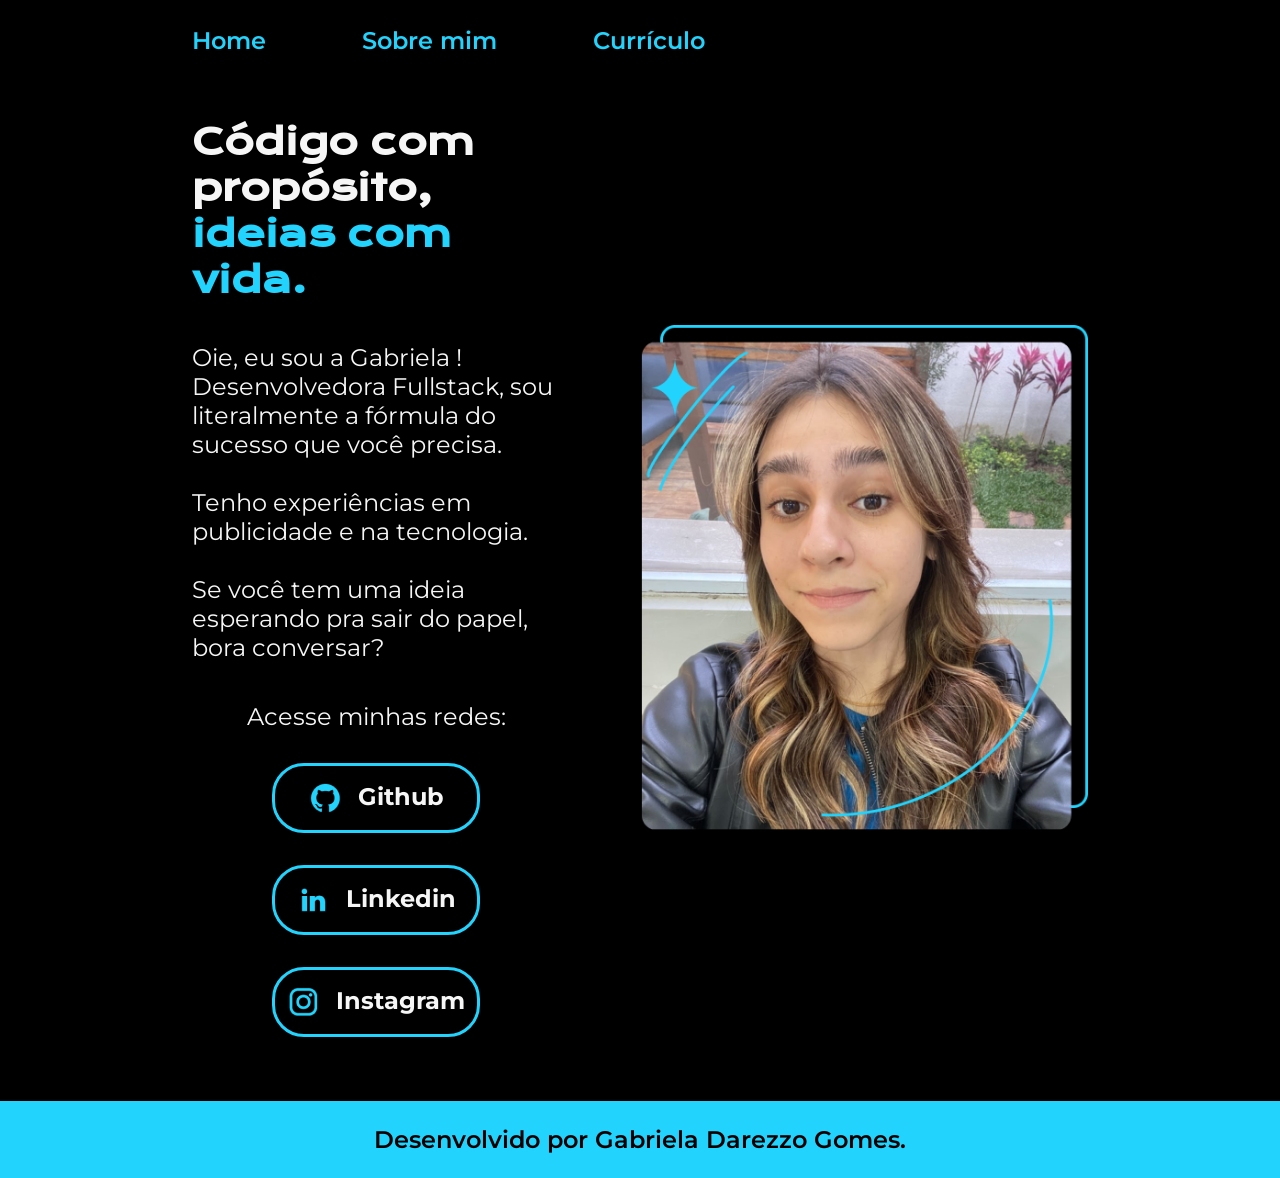
<file: index.html>
<!DOCTYPE html>
<html lang="pt-br">
<head>
    <meta charset="UTF-8">
    <meta name="viewport" content="width=device-width, initial-scale=1.0">
    <link rel="stylesheet" href="./estilos/style.css">
    <title>Portfólio</title>
</head>
<body>
    <header class="cabecalho">
        <nav class="cabecalho__menu">
            <a class="cabecalho__menu__link" href="index.html">Home</a> 
            <a class="cabecalho__menu__link" href="about.html">Sobre mim</a>
            <a class="cabecalho__menu__link" href="cv.html">Currículo</a>
        </nav>
    </header>

    <main class="container">

        <section class="container__textos">

           <h1 class="container__textos__titulo">Código com propósito,
            <strong class="titulo-destaque">ideias com vida.</strong>
            </h1>

            <p class="container__textos__paragrafo">Oie, eu sou a <span class="hover-gabi">Gabriela</span>
            ! Desenvolvedora <span class="hover-gabi">Fullstack</span>, sou literalmente a fórmula do sucesso que você precisa.<br>
            <br>
            Tenho experiências em publicidade e na tecnologia.
            <br><br>
            Se você tem uma ideia esperando pra sair do papel, bora conversar?</p>

            <div class="container__links">

                <h2 class="container__links__subtitulo">Acesse minhas redes:</h2>
            
                <a class="container__links__link" href="https://github.com/gabi-estrelhinha" target="_blank">
                    <img src="/icons/github.png" alt="Logo do Github">
                    Github
                </a>

                <a class="container__links__link" href="https://www.linkedin.com/in/gabriela-darezzo" target="_blank">
                    <img src="/icons/linkedin.png" alt="Logo do Linkedin">
                    Linkedin
                </a>

                <a class="container__links__link" href="https://instagram.com/gabriela.darezzo" target="_blank">
                    <img src="/icons/instagram.png" alt="Logo do Instagram">Instagram
                </a>

            </div>
        </section>

        <img class="container__img" src="/imgs/img1.png" alt="Foto de Gabriela Darezzo">

    </main>

    <footer class="rodape">
        <p>Desenvolvido por Gabriela Darezzo Gomes.</p>
    </footer>
</body>
</html>
</file>
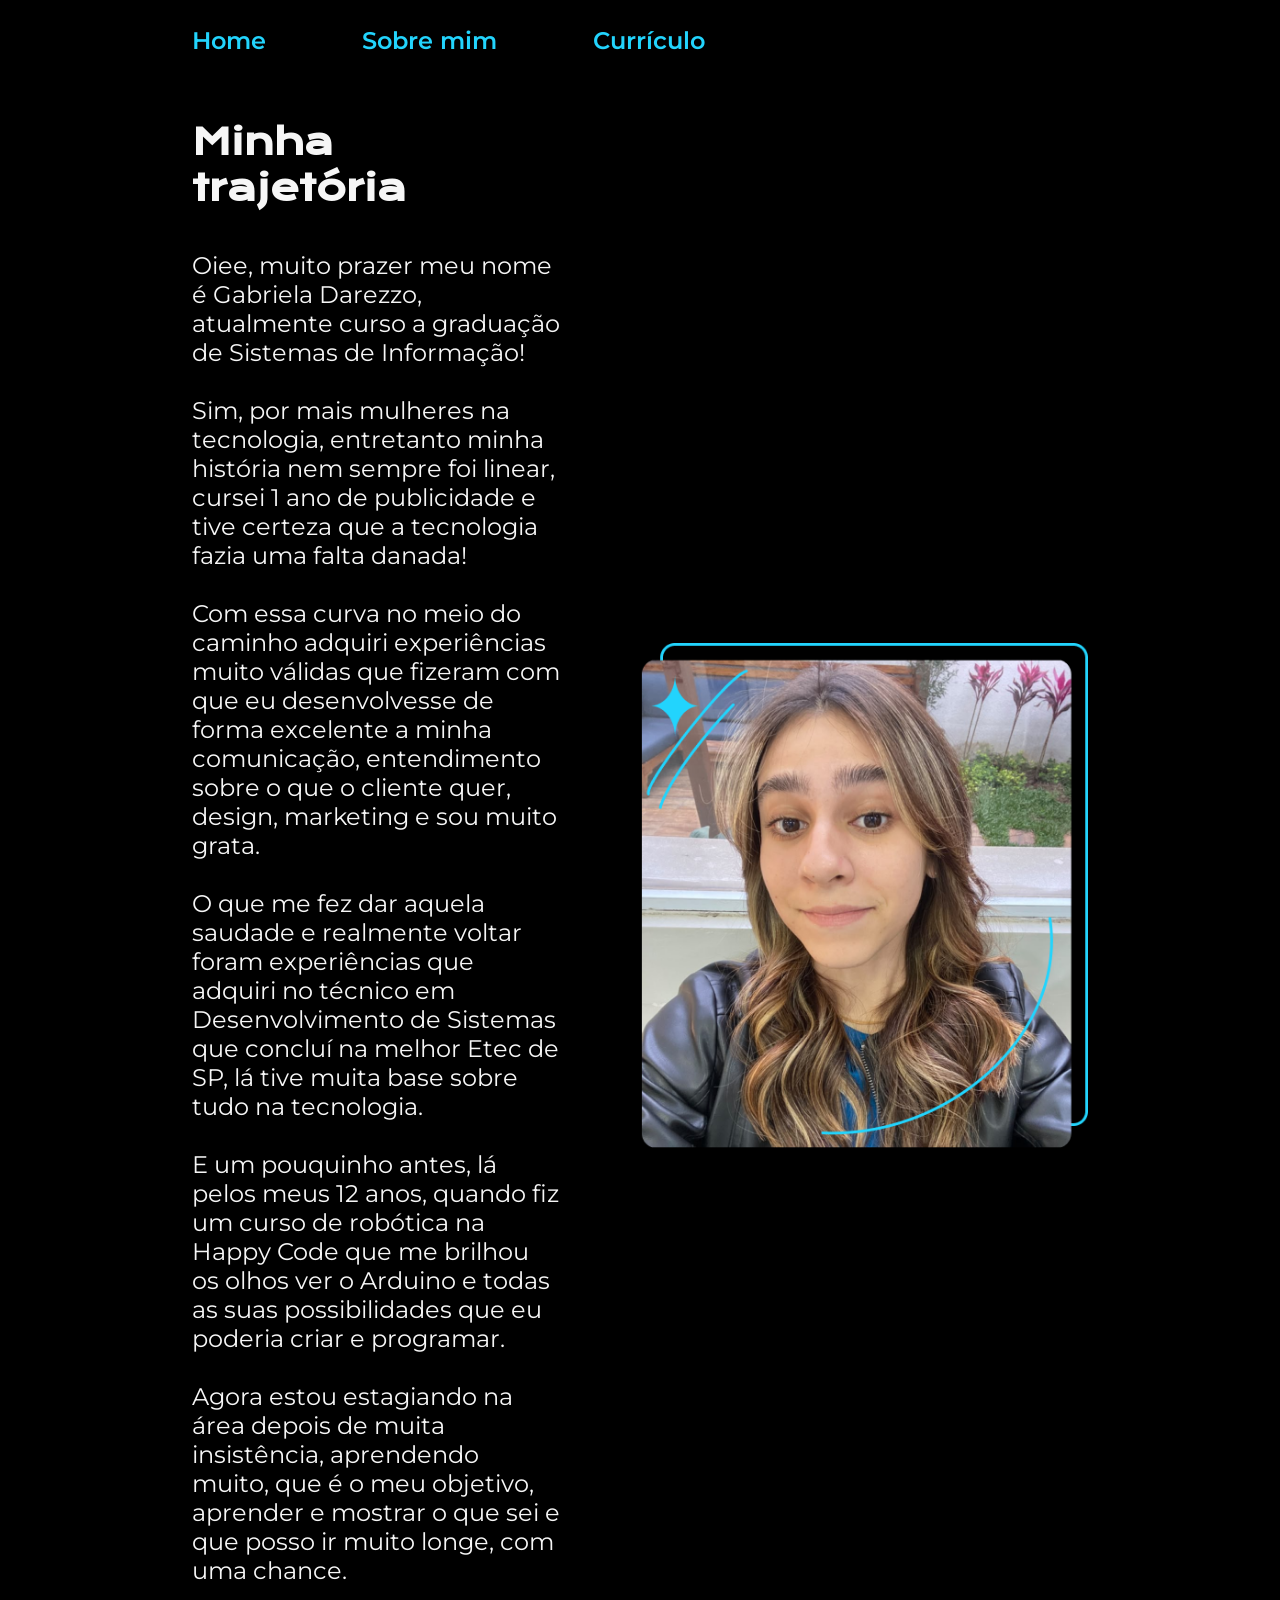
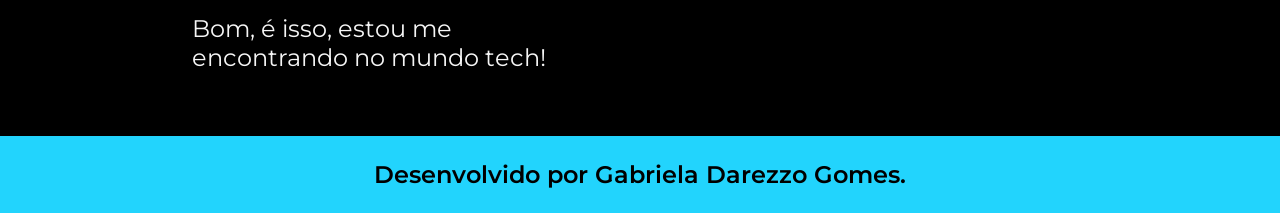
<file: about.html>
<!DOCTYPE html>
<html lang="pt-br">
<head>
    <meta charset="UTF-8">
    <meta name="viewport" content="width=device-width, initial-scale=1.0">
    <title>Sobre mim</title>
    <link rel="stylesheet" href="./estilos/style.css">
</head>

<body>

    <header class="cabecalho">

        <nav class="cabecalho__menu">

            <a class="cabecalho__menu__link" href="index.html">Home</a> 
            <a class="cabecalho__menu__link" href="about.html">Sobre mim</a>
            <a class="cabecalho__menu__link" href="cv.html">Currículo</a>

        </nav>

    </header>

    <main class="container">

        <section class="container__textos">

            <h1 class="container__textos__titulo">Minha trajetória</h1>

            <p class="container__textos__paragrafo">

                Oiee, muito prazer meu nome é Gabriela Darezzo, atualmente curso a graduação de Sistemas de Informação!<br>

                <br>

                Sim, por mais mulheres na tecnologia, entretanto minha história nem sempre foi linear, 
                cursei 1 ano de publicidade e tive certeza que a tecnologia fazia uma falta danada!<br>

                
                <br>

                Com essa curva no meio do caminho adquiri experiências muito válidas que fizeram com que eu desenvolvesse de forma excelente a minha comunicação,
                entendimento sobre o que o cliente quer, design, marketing e sou muito grata.<br>

                <br>

                O que me fez dar aquela saudade e realmente voltar foram experiências que adquiri no técnico em Desenvolvimento de Sistemas
                que concluí na melhor Etec de SP, lá tive muita base sobre tudo na tecnologia.<br>

                <br>

                E um pouquinho antes, lá pelos meus 12 anos, quando fiz um curso de robótica na Happy Code que me brilhou os olhos ver o Arduino
                e todas as suas possibilidades que eu poderia criar e programar.<br>

                <br>

                Agora estou estagiando na área depois de muita insistência, aprendendo muito, que é o meu objetivo,
                aprender e mostrar o que sei e que posso ir muito longe, com uma chance.<br>

                <br>

                Bom, é isso, estou me encontrando no mundo tech!

            </p>
        </section>

        <img class="container__img" src="/imgs/img1.png" alt="Foto de Gabriela Darezzo">

    </main>

    <footer class="rodape">
        <p>Desenvolvido por Gabriela Darezzo Gomes.</p>
    </footer>

</body>
</html>
</file>
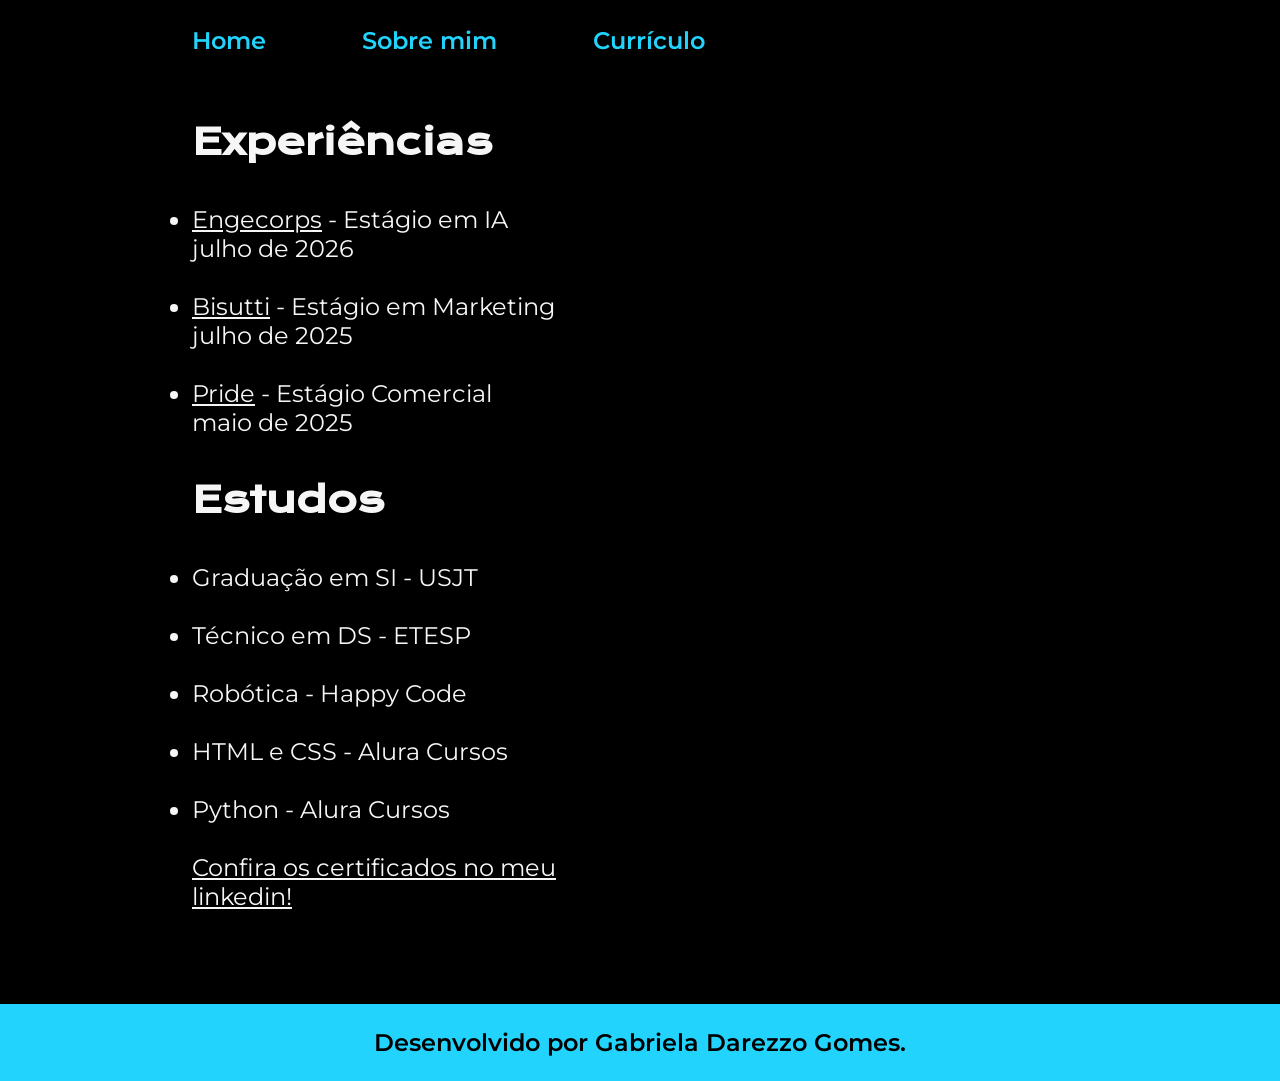
<file: cv.html>
<!DOCTYPE html>
<html lang="pt-br">
<head>
    <meta charset="UTF-8">
    <meta name="viewport" content="width=device-width, initial-scale=1.0">
    <title>Sobre mim</title>
    <link rel="stylesheet" href="./estilos/style.css">
</head>

<body>

    <header class="cabecalho">

        <nav class="cabecalho__menu">

            <a class="cabecalho__menu__link" href="index.html">Home</a> 
            <a class="cabecalho__menu__link" href="about.html">Sobre mim</a>
            <a class="cabecalho__menu__link" href="cv.html">Currículo</a>

        </nav>
        
    </header>

    <main class="container">

        <section class="container__textos">

            <h2 class="container__textos__titulo">Experiências</h2>

            <ul class="container__textos__paragrafo">

                <li> <a class="hover-gabi" href="https://www.engecorps.com/">Engecorps</a> - Estágio em IA </li>
                <p>julho de 2026</p>
                <br>
                <li> <a class="hover-gabi" href="https://www.bisutti.com/">Bisutti</a> - Estágio em Marketing </li>
                <p>julho de 2025</p>
                <br>
                <li> <a class="hover-gabi" href="https://pridecorretora.com.br/">Pride</a> - Estágio Comercial </li>
                <p>maio de 2025</p>

            </ul>

            <h2 class="container__textos__titulo">Estudos</h2>

            <div class="container__textos__paragrafo">

                <ul class="container__textos__paragrafo">

                    <li>Graduação em SI - USJT <br></li> <br>

                    <li>Técnico em DS - ETESP</li><br>

                    <li> Robótica - Happy Code<br></li> <br>

                    <li> HTML e CSS - Alura Cursos<br></li> <br>

                    <li> Python - Alura Cursos<br></li><br>

                    <a class="hover-gabi" href="https://www.linkedin.com/in/gabriela-darezzo">Confira os certificados no meu linkedin!</a><br></p><br>

                </ul>

            </div>

        </section>

    </main>

    <footer class="rodape">

        <p>Desenvolvido por Gabriela Darezzo Gomes.</p>

    </footer>

</body>
</html>
</file>
<file: estilos/style.css>
@import url('https://fonts.googleapis.com/css2?family=Krona+One&display=swap');
@import url('https://fonts.googleapis.com/css2?family=Krona+One&family=Montserrat:ital,wght@0,100..900;1,100..900&display=swap');

:root{

    --cor-primaria:#000; /* background-color: #preto; */
    --cor-secundaria:#f6f6f6; /* background-color: #branco; */
    --cor-terciaria:#22D4FD; /* background-color: #ciano; */
    --cor-hover:#272727;/* background-color: #hoover; */

    --fonte-primaria: 'Krona One', sans-serif;
    --fonte-secundaria: 'Montserrat', sans-serif;
}

*{
    margin: 0;
    padding: 0;
    box-sizing: border-box; /* <- aqui, não só na body */
}
body, html{
    overflow-x: hidden; /* faz com que a barra de rolagem horizontal não apareça */
}

body{
    box-sizing: border-box; /* faz com que elementos nn saiam do body */
    background-color: var(--cor-primaria);
    color: var(--cor-secundaria);
}

.cabecalho{
    padding: 2% 0% 0% 15%;
}

.cabecalho__menu{
    display: flex;
    gap: 6rem;
}

.cabecalho__menu__link{
    font-family:var(--fonte-secundaria);
    font-weight: 600;
    color: var(--cor-terciaria);
    font-size: 1.5rem;
    text-decoration: none;
}

.titulo-destaque{
    color: var(--cor-terciaria);
}

.container{
    padding: 5% 15%; /*espaço entre os elementos dentro da div */
    display: flex;
    align-items: center;
    justify-content:space-between;
    gap: 5rem;
}

.container__textos{
    gap: 2.5rem;
    display: flex;
    flex-direction: column;
    width: 50%;
}

.container__textos__titulo{
    font-family: var(--fonte-primaria);
    font-size: 2.25rem;
}

.container__textos__paragrafo{
    font-family: var(--fonte-secundaria);
    font-size: 1.5rem;
}

.hover-gabi:hover{
    color: var(--cor-terciaria);
}

.container__links{
    display: flex;
    flex-direction: column;
    justify-content: space-between;
    align-items: center;
    gap: 2rem;
}

.container__links__subtitulo, a{
    font-family: var(--fonte-secundaria);
    font-weight: 400;
    font-size: 1.5rem;
    color: var(--cor-secundaria);
    text-align: center;
}

.container__links__link{
    display: flex; /* eu quero que os meus elementos tenham disposicao diferente */
    justify-content: center;  /* por padrao ta row, ent essse cod tras para o centro */
    gap: 1rem; /* espaco entre os elementos */
    border: 0.2rem solid var(--cor-terciaria);
    text-decoration: none;
    color: var(--cor-secundaria);
    text-align: center;
    border-radius: 2rem;
    font-size: 1.5rem;
    padding:  1rem;
    font-family: var(--fonte-secundaria);
    font-weight: bold;
    width: 13rem; 
}

.container__links__link:hover{
    background-color: var(--cor-hover);
    transition: 0.3s;
}

.rodape{
   color: var(--cor-primaria);
   background-color: var(--cor-terciaria);
   padding: 1.5rem;
   text-align: center;
   font-family: var(--fonte-secundaria);
   font-weight: 600;
   font-size: 1.5rem;
   width: 100%;
}

.container__conteudo__texto a{
    text-decoration: none;
    color: var(--cor-terciaria)
}

.container__img{
    width: 50%;
}

@media (max-width: 1200px){
    .container{
        flex-direction: column-reverse;
        display: flex;
        padding: 5%;
    }
    .container__textos{
        width: 80%;
        display: flex;

    }
    .container__textos__titulo{
        font-size: 1.5rem;
        text-align: center;
    }
    .cabecalho{
        padding: 10%;
    }
    .cabecalho__menu{
        gap: 1rem;
        justify-content: center;
        width: 100%;
    }
    .container__textos__paragrafo{
        font-size: 1.3rem;
    }
    .container__links__link{
        width: 11rem;
        font-size: 1.2rem;
        padding: 0.6rem;
    }
}
</file>
